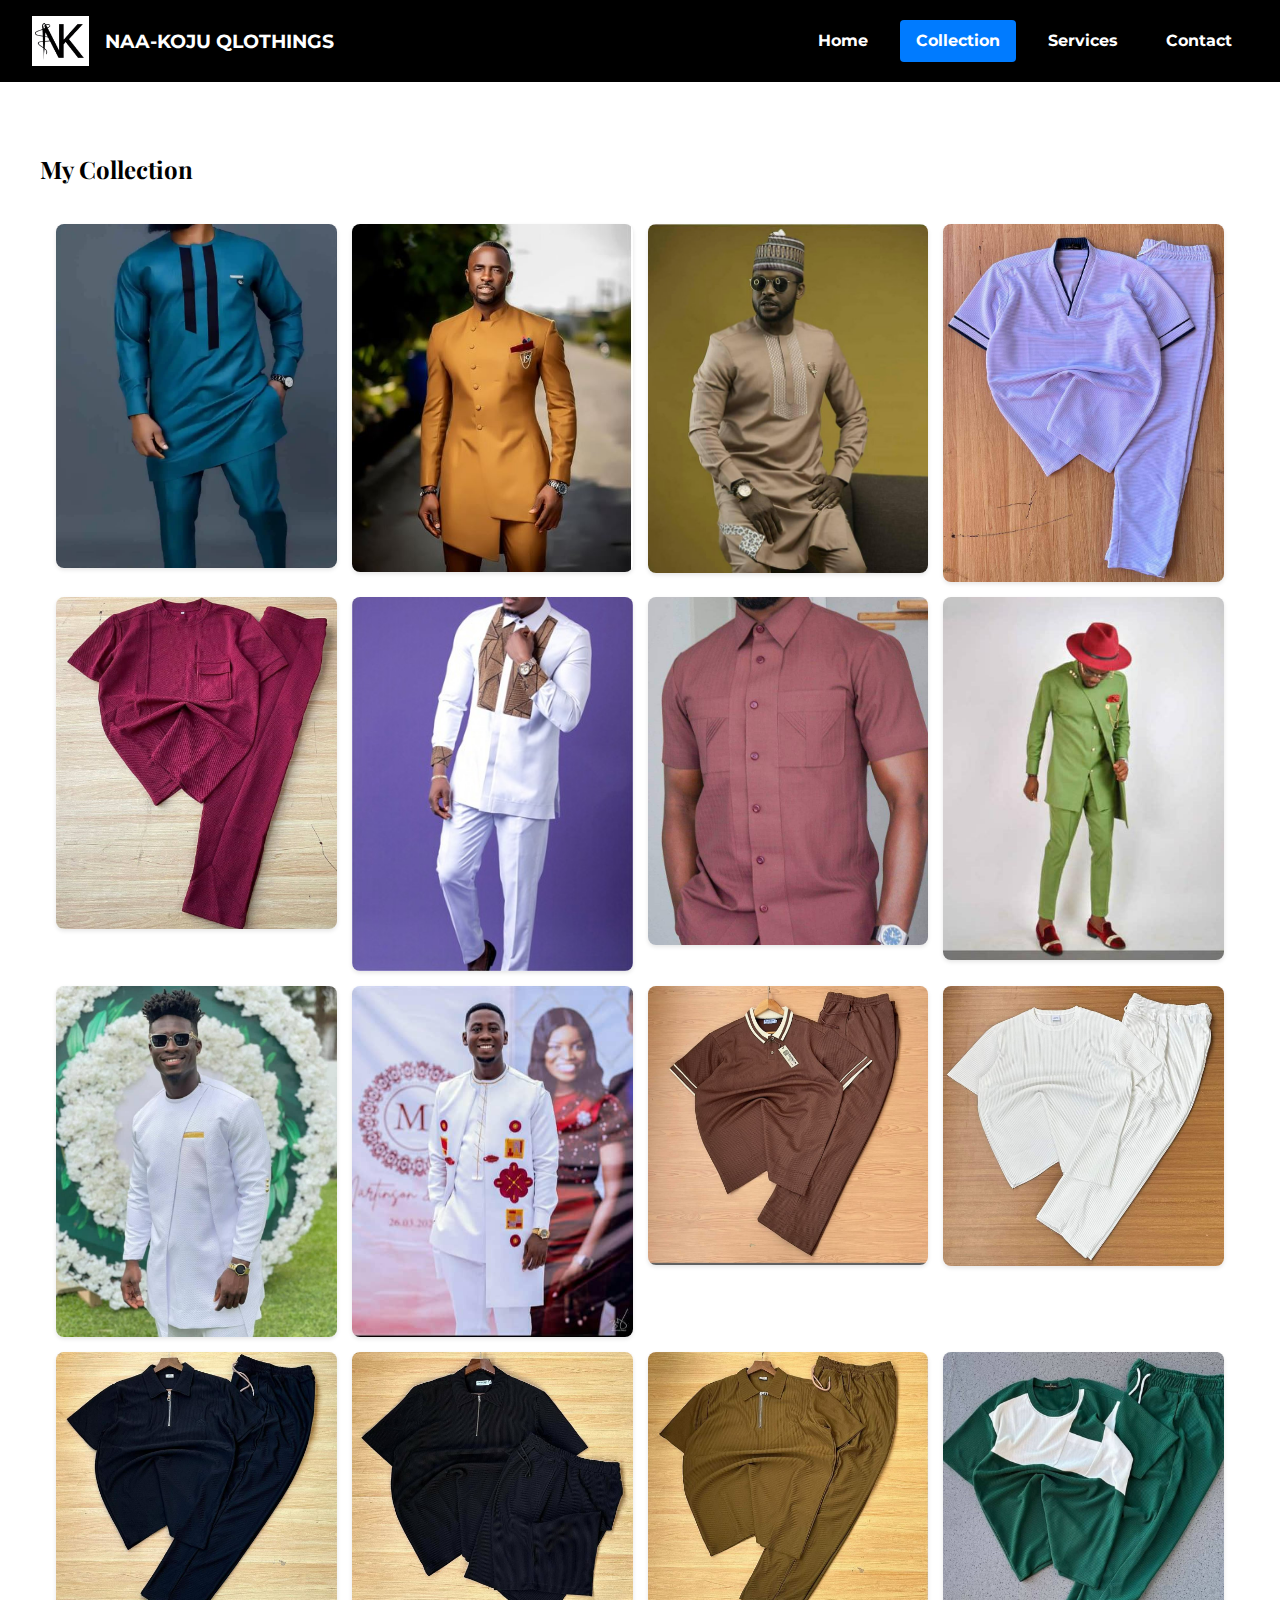
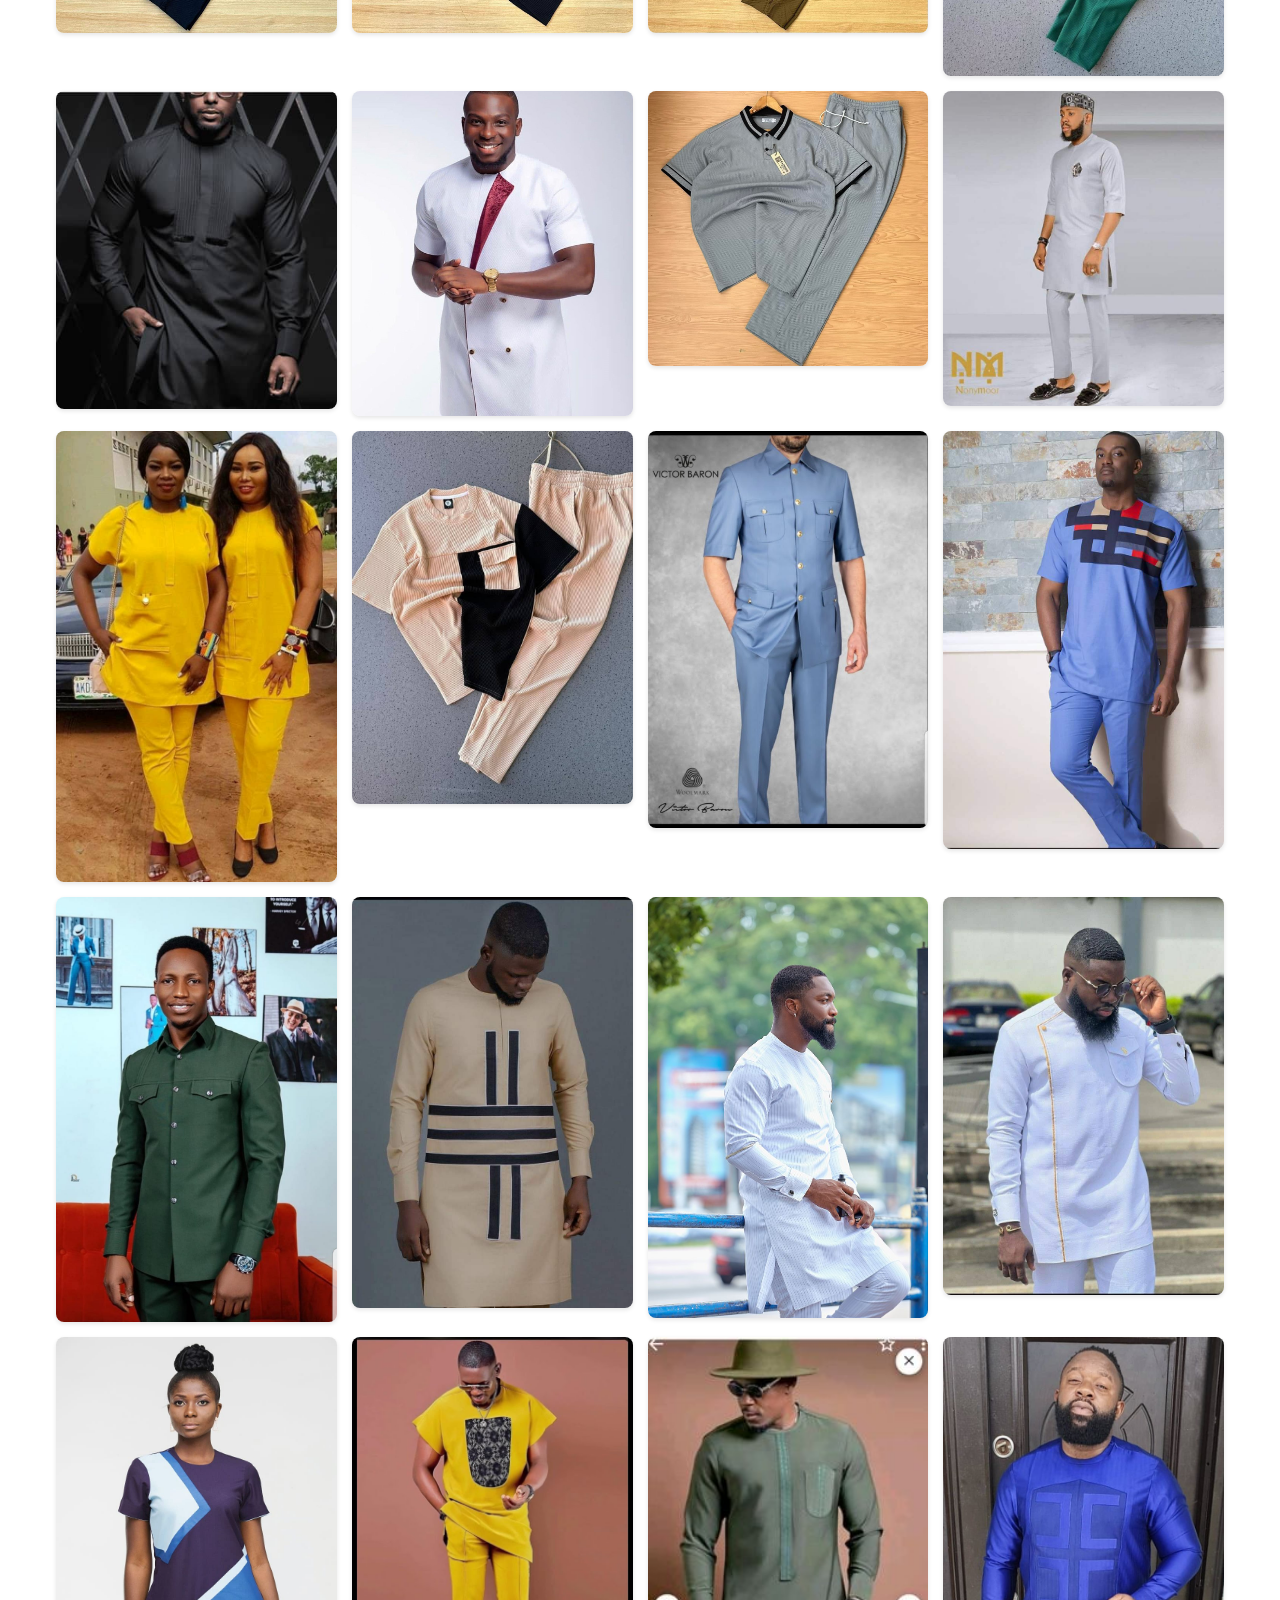
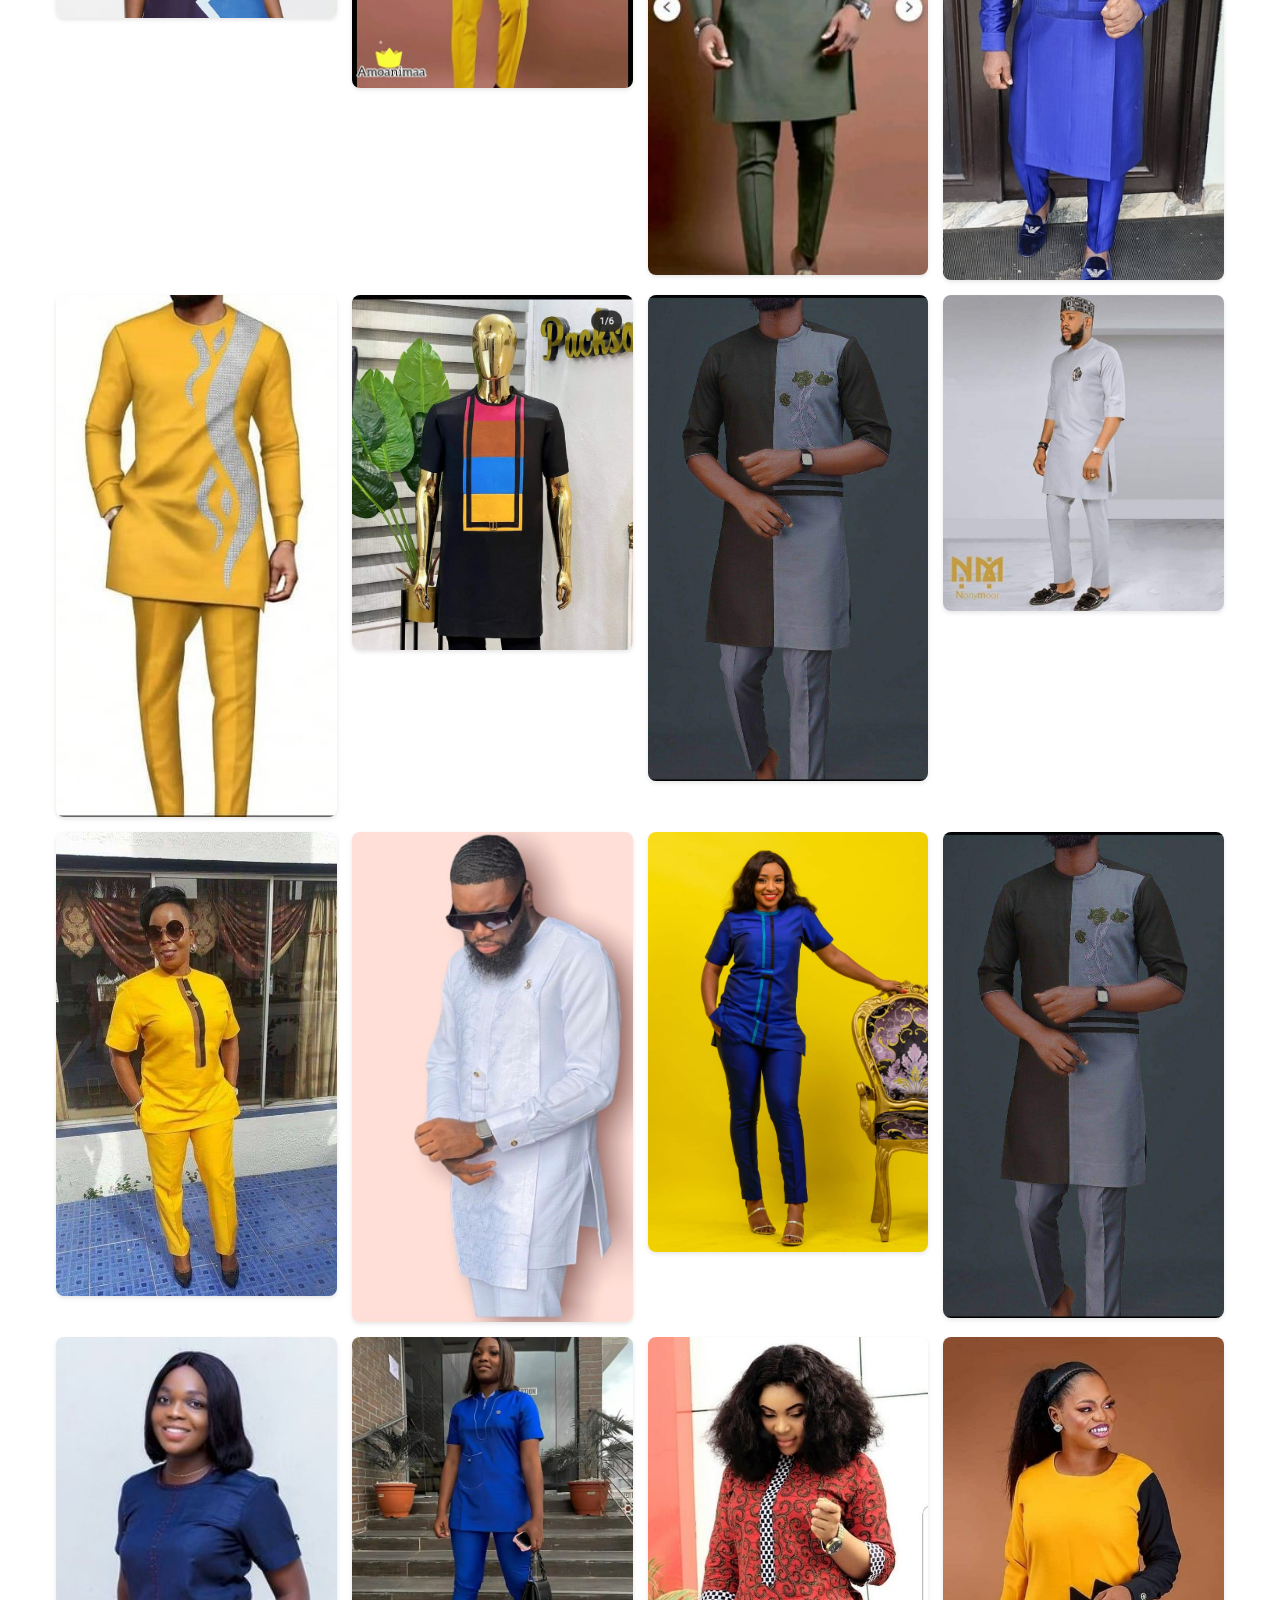
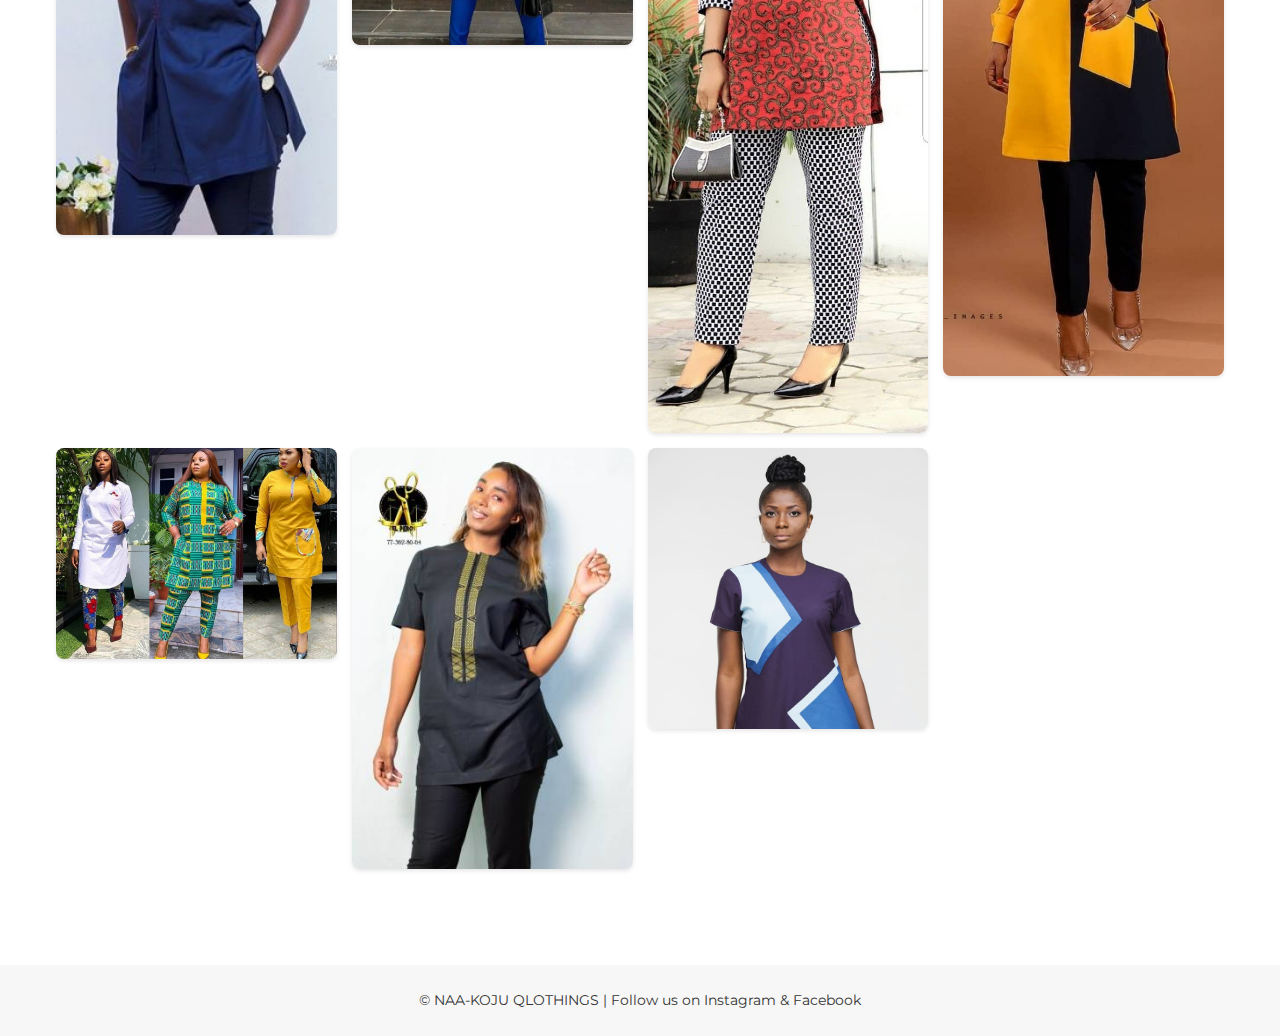
<file: collection.html>
<!DOCTYPE html>
<html lang="en">
<head>
  <meta charset="UTF-8">
  <meta name="viewport" content="width=device-width, initial-scale=1.0">
  <meta name="description" content="NAA-KOJU QLOTHINGS - Fashion Designer merging cultural identity with modern style.">
  <meta name="keywords" content="NAA-KOJU QLOTHINGS, fashion, designer, cultural, modern style">
  <meta name="author" content="NAA-KOJU QLOTHINGS">
  <title>Collection - NAA-KOJU QLOTHINGS</title>
  <link href="https://fonts.googleapis.com/css2?family=Montserrat:wght@400;700&family=Playfair+Display:wght@500&display=swap" rel="stylesheet">
  <link rel="stylesheet" href="https://cdnjs.cloudflare.com/ajax/libs/font-awesome/6.5.0/css/all.min.css">
  <link rel="stylesheet" href="styles.css">
</head>
<body>
  <header>
    <div class="logo-brand">
      <img src="logo3.png" alt="NAA-KOJU QLOTHINGS Logo">
      <span class="brand-name">NAA-KOJU QLOTHINGS</span>
    </div>
    
    <button class="hamburger" aria-label="Menu">
      <span></span>
      <span></span>
      <span></span>
    </button>
    
    <nav>
      <a href="index.html" class="nav-link">Home</a>
      <a href="collection.html" class="nav-link active">Collection</a>
      <a href="services.html" class="nav-link">Services</a>
      <a href="contact.html" class="nav-link">Contact</a>
    </nav>
  </header>

  <section>
    <h2>My Collection</h2>
    <div class="collection-grid">
    <img src="image7.jpg" alt="Fashion Design">
    <img src="img9.jpg" alt="Fashion Design">
    <img src="img10.jpg" alt="Fashion ">
    <img src="img22.jpg" alt="Fashion ">
    <img src="img23.jpg" alt="Fashion ">
    <img src="img8.jpg" alt="Fashion ">
    <img src="img35.jpg" alt="Fashion ">
    <img src="img26.jpg" alt="Fashion ">
    <img src="img15.jpg" alt="Fashion ">
    <img src="img27.jpg" alt="Fashion ">
    <img src="image3.jpg" alt="Fashion ">
    <img src="img16.jpg" alt="Fashion ">
    <img src="img20.jpg" alt="Fashion ">
    <img src="img17.jpg" alt="Fashion ">
    <img src="img21.jpg" alt="Fashion ">
    <img src="img19.jpg" alt="Fashion ">
    <img src="image6.jpg" alt="Fashion ">
    <img src="img29.jpg" alt="Fashion ">
    <img src="image4.jpg" alt="Fashion ">
    <img src="img34.jpg" alt="Fashion ">
    <img src="img36.jpg" alt="Fashion ">
    <img src="img18.jpg" alt="Fashion ">
    <img src="img24.jpg" alt="Fashion ">
    <img src="img30.jpg" alt="Fashion ">
    <img src="img25.jpg" alt="Fashion ">
    <img src="img31.jpg" alt="Fashion ">
    <img src="image1.jpg" alt="Fashion ">
    <img src="img12.jpg" alt="Fashion ">
    <img src="img46.jpg" alt="Fashion ">
    <img src="image5.jpg" alt="Fashion ">
    <img src="img11.jpg" alt="Fashion ">
    <img src="img14.jpg" alt="Fashion ">
    <img src="image2.jpg" alt="Fashion ">
    <img src="img32.jpg" alt="Fashion ">
    <img src="img33.jpg" alt="Fashion ">
    <img src="img34.jpg" alt="Fashion ">
    <img src="img38.jpg" alt="Fashion ">
    <img src="img28.jpg" alt="Fashion ">
    <img src="img43.jpg" alt="Fashion ">
    <img src="img33.jpg" alt="Fashion ">
    <img src="img39.jpg" alt="Fashion">
    <img src="img40.jpg" alt="Fashion">
    <img src="img41.jpg" alt="Fashion">
    <img src="img42.jpg" alt="Fashion">
    <img src="img37.jpg" alt="Fashion">
    <img src="img45.jpg" alt="Fashion">
    <img src="img46.jpg" alt="Fashion">
    </div>
  </section>

  <footer>
    &copy; NAA-KOJU QLOTHINGS | Follow us on Instagram & Facebook
  </footer>

  <script src="script.js"></script>
</body>
</html>
</file>
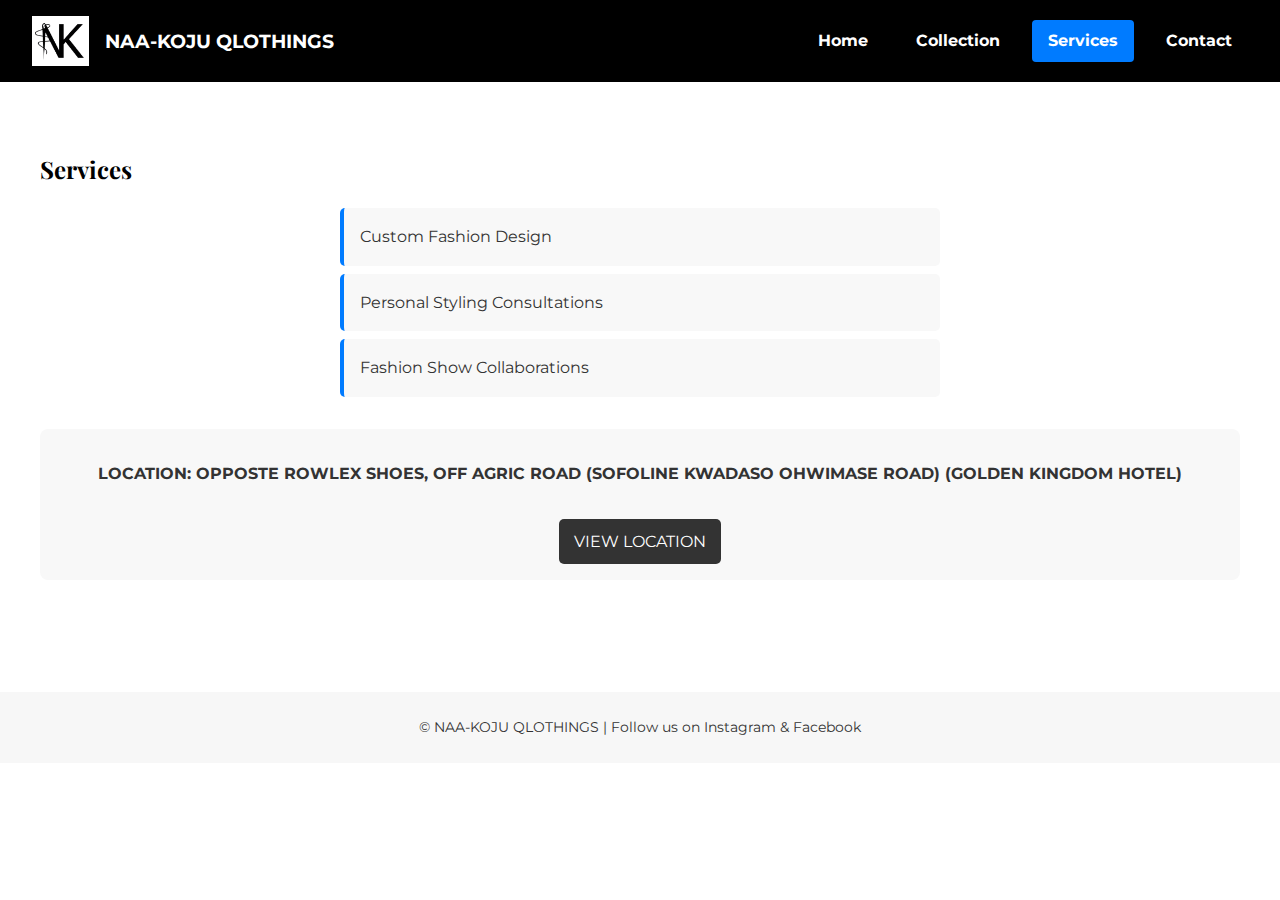
<file: services.html>
<!DOCTYPE html>
<html lang="en">
<head>
  <meta charset="UTF-8">
  <meta name="viewport" content="width=device-width, initial-scale=1.0">
  <meta name="description" content="NAA-KOJU QLOTHINGS - Fashion Designer merging cultural identity with modern style.">
  <meta name="keywords" content="NAA-KOJU QLOTHINGS, fashion, designer, cultural, modern style">
  <meta name="author" content="NAA-KOJU QLOTHINGS">
  <title>Services - NAA-KOJU QLOTHINGS</title>
  <link href="https://fonts.googleapis.com/css2?family=Montserrat:wght@400;700&family=Playfair+Display:wght@500&display=swap" rel="stylesheet">
  <link rel="stylesheet" href="https://cdnjs.cloudflare.com/ajax/libs/font-awesome/6.5.0/css/all.min.css">
  <link rel="stylesheet" href="styles.css">
</head>
<body>
  <header>
    <div class="logo-brand">
      <img src="logo3.png" alt="NAA-KOJU QLOTHINGS Logo">
      <span class="brand-name">NAA-KOJU QLOTHINGS</span>
    </div>
    
    <button class="hamburger" aria-label="Menu">
      <span></span>
      <span></span>
      <span></span>
    </button>
    
    <nav>
      <a href="index.html" class="nav-link">Home</a>
      <a href="collection.html" class="nav-link">Collection</a>
      <a href="services.html" class="nav-link active">Services</a>
      <a href="contact.html" class="nav-link">Contact</a>
    </nav>
  </header>

  <section>
    <h2>Services</h2>
    <ul class="services-list">
      <li>Custom Fashion Design</li>
      <li>Personal Styling Consultations</li>
      <li>Fashion Show Collaborations</li>
    </ul>
    
    <div class="location-info">
      <p><b>LOCATION: OPPOSTE ROWLEX SHOES, OFF AGRIC ROAD (SOFOLINE KWADASO OHWIMASE ROAD) (GOLDEN KINGDOM HOTEL)</b></p>
      <a href="https://maps.app.goo.gl/Qb5Whih8XbFWdH5z7?g_st=ic" target="_blank" class="location-link">
        VIEW LOCATION
      </a>
    </div>
  </section>

  <footer>
    &copy; NAA-KOJU QLOTHINGS | Follow us on Instagram & Facebook
  </footer>

  <script src="script.js"></script>
</body>
</html>
</file>
<file: styles.css>
/* Base Styles */
body {
    margin: 0;
    font-family: 'Montserrat', sans-serif;
    background-color: #ffffff;
    color: #333;
    overflow-x: hidden;
    line-height: 1.6;
}

/* Header Styles */
header {
    background-color: #000;
    color: #FFF;
    padding: 1rem;
    display: flex;
    justify-content: space-between;
    align-items: center;
    position: relative;
}

.logo-brand {
    display: flex;
    align-items: center;
    gap: 1rem;
}

.logo-brand img {
    height: 50px;
    width: auto;
}

.brand-name {
    color: white;
    font-weight: bold;
    font-size: 1.2rem;
}

/* Hamburger Menu Styles */
.hamburger {
    display: none;
    background: none;
    border: none;
    cursor: pointer;
    padding: 10px;
    z-index: 1000;
}

.hamburger span {
    display: block;
    width: 25px;
    height: 3px;
    background: white;
    margin: 5px 0;
    transition: all 0.3s ease;
}

nav {
    display: flex;
    gap: 1rem;
}

nav a {
    color: #FFF;
    text-decoration: none;
    padding: 0.5rem 1rem;
    font-weight: bold;
    transition: all 0.3s ease;
    border-radius: 4px;
}

nav a:hover, nav a.active {
    background-color: #007BFF;
    color: #fff;
}

/* Main Content Styles */
section {
    padding: 2rem 1rem;
    max-width: 1200px;
    margin: 0 auto;
}

h1, h2 {
    font-family: 'Playfair Display', serif;
    color: #000;
}

/* Hero Section Styles */
.hero-section {
    display: flex;
    flex-direction: column;
    align-items: center;
    padding: 2rem 1rem;
    gap: 2rem;
}

.hero-text {
    max-width: 100%;
    padding: 0 1rem;
    margin: 90px;
}

.hero-image img {
    width: 100%;
    max-width: 500px;
    height: auto;
    border-radius: 12px;
    box-shadow: 0 4px 8px rgba(0,0,0,0.1);
}

.hero-text span {
    color: rgb(230,104,59);
    font-weight: bolder;
}

/* Collection Page Styles */
.collection-grid {
    display: grid;
    grid-template-columns: repeat(1, 1fr);
    gap: 15px;
    padding: 1rem;
}

.collection-grid img {
    width: 100%;
    height: auto;
    object-fit: cover;
    border-radius: 8px;
    transition: transform 0.3s ease;
    box-shadow: 0 2px 4px rgba(0,0,0,0.1);
}

.collection-grid img:hover {
    transform: scale(1.03);
}

/* Services Page Styles */
.services-list {
    list-style-type: none;
    padding: 0;
    max-width: 600px;
    margin: 0 auto;
}

.services-list li {
    background: #f8f8f8;
    margin: 0.5rem 0;
    padding: 1rem;
    border-radius: 5px;
    border-left: 4px solid #007BFF;
}

.location-info {
    margin: 2rem 0;
    text-align: center;
    padding: 1rem;
    background: #f8f8f8;
    border-radius: 8px;
}

.location-link {
    display: inline-block;
    background-color: #333;
    color: #fff;
    text-decoration: none;
    padding: 10px 15px;
    border-radius: 5px;
    margin-top: 1rem;
    transition: all 0.3s ease;
}

.location-link:hover {
    background-color: #007BFF;
    transform: translateY(-2px);
}

/* Contact Page Styles */
.contact-section {
    width: 90%;
    max-width: 500px;
    margin: 2rem auto;
    padding: 1.5rem;
    background: #fff;
    border-radius: 10px;
    box-shadow: 0 0 10px rgba(0,0,0,0.1);
}

.contact-section h1 {
    text-align: center;
    margin-bottom: 1.5rem;
    color: #333;
}

.field {
    margin-bottom: 1.5rem;
}

.field label {
    display: block;
    margin-bottom: 0.5rem;
    font-weight: bold;
    color: #333;
}

.field input,
.field textarea {
    width: 100%;
    padding: 0.75rem;
    border: 1px solid #ddd;
    border-radius: 5px;
    font-size: 1rem;
    transition: border-color 0.3s ease;
}

.field input:focus,
.field textarea:focus {
    border-color: #007BFF;
    outline: none;
}

textarea {
    min-height: 150px;
    resize: vertical;
}

#button {
    width: 100%;
    padding: 0.75rem;
    background-color: #000;
    color: white;
    border: none;
    border-radius: 5px;
    font-size: 1rem;
    font-weight: bold;
    cursor: pointer;
    transition: background-color 0.3s ease;
}

#button:hover {
    background-color: #007BFF;
}

.whatsapp {
    text-align: center;
    margin-top: 2rem;
}

.whatsapp-link {
    display: inline-flex;
    align-items: center;
    gap: 10px;
    color: #25D366;
    text-decoration: none;
    font-weight: bold;
    transition: transform 0.3s ease;
}

.whatsapp-link:hover {
    transform: scale(1.05);
}

/* Footer Styles */

footer {
    text-align: center;
    padding: 1.5rem;
    background: #f7f7f7;
    font-size: 0.9rem;
    margin-top: 2rem;
}

/* Responsive Styles */
@media (max-width: 767px) {
    .hamburger {
        display: block;
    }
    
    nav {
        position: fixed;
        top: 0;
        right: -100%;
        width: 70%;
        height: 100vh;
        background: #000;
        flex-direction: column;
        align-items: center;
        justify-content: center;
        transition: right 0.3s ease;
        z-index: 999;
        padding-top: 80px;
    }
    
    nav.active {
        right: 0;
    }
    
    nav a {
        margin: 15px 0;
        font-size: 1.2rem;
    }
    
    .hamburger.active span:nth-child(1) {
        transform: rotate(45deg) translate(5px, 5px);
    }
    
    .hamburger.active span:nth-child(2) {
        opacity: 0;
    }
    
    .hamburger.active span:nth-child(3) {
        transform: rotate(-45deg) translate(7px, -6px);
    }
}

@media (min-width: 480px) {
    .collection-grid {
        grid-template-columns: repeat(2, 1fr);
    }
}

@media (min-width: 768px) {
    .hero-section {
        flex-direction: row;
        justify-content: center;
    }
    
    .hero-text {
        text-align: left;
        max-width: 450px;
    }
    
    .collection-grid {
        grid-template-columns: repeat(3, 1fr);
    }
}

@media (min-width: 992px) {
    .collection-grid {
        grid-template-columns: repeat(4, 1fr);
    }
    
    header {
        padding: 1rem 2rem;
    }
}

@media (min-width: 1200px) {
    section {
        padding: 3rem 1rem;
    }
}
</file>
